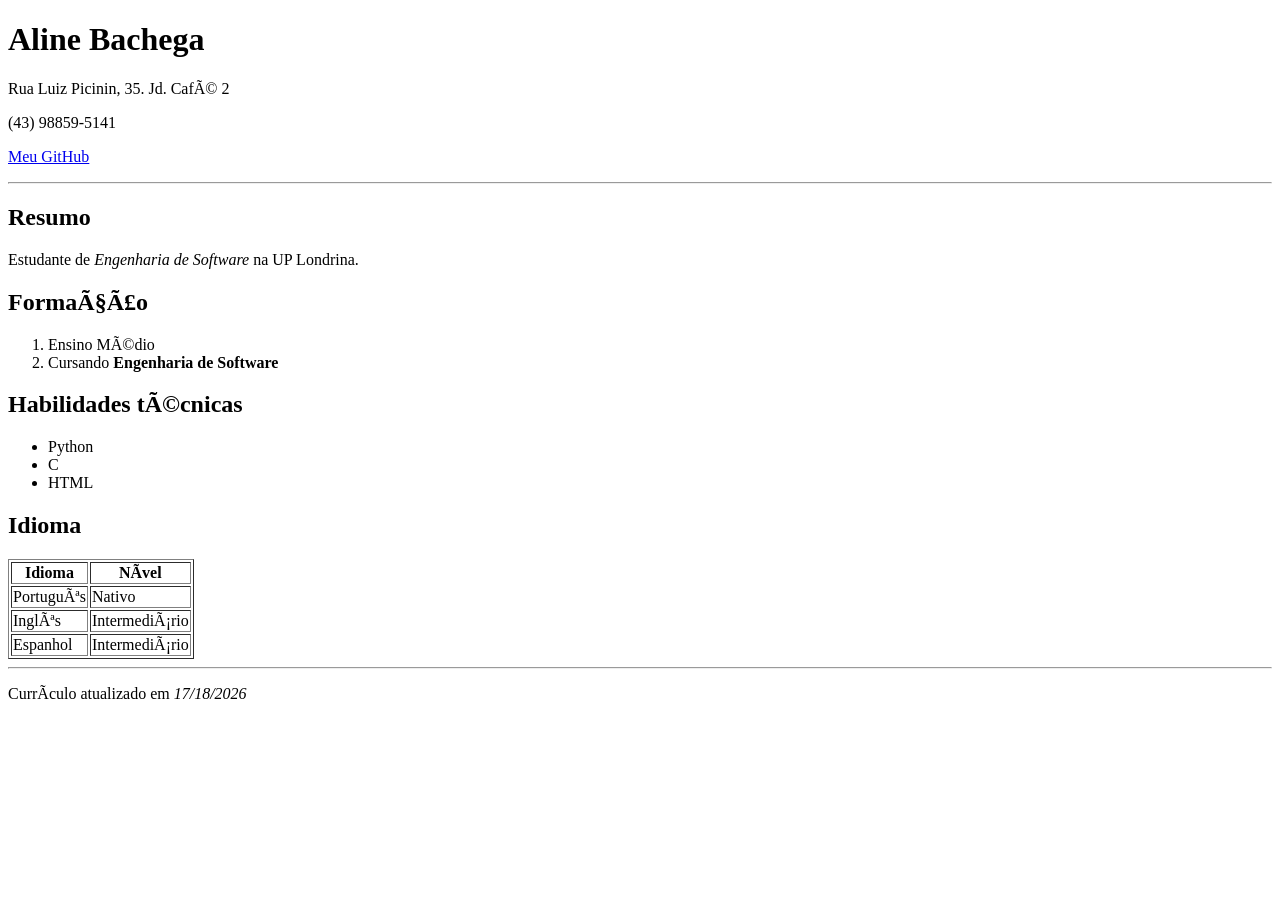
<file: aula-2/index.html>
<!DOCTYPE html>
<html lang="pt-br">
    <head>
        <meta charset="UTF-8/">
        <title>Meu curriulco</title>
    </head>
    <body>
        <div id="cabecalho">
            <h1>Aline Bachega</h1>
            <p>Rua Luiz Picinin, 35. Jd. Café 2</p>
            <p>(43) 98859-5141</p>
            <p>
                <a href="https://github.com/alinebachega">Meu GitHub</a>
            </p>
        </div>
        <hr>
        <div id="principal">
            <div>
                <h2>Resumo</h2>
                <p>
                    Estudante de <i>Engenharia de Software</i> na UP Londrina.
                </p>
            </div>
            <div>
                <h2>Formação</h2>
                <ol>
                    <li>Ensino Médio</li>
                    <li>Cursando <b>Engenharia de Software</b></li>
                </ol>
            </div>

            <div>
                <h2>Habilidades técnicas</h2>
                <ul>
                    <li>Python</li>
                    <li>C</li>
                    <li>HTML</li>
                </ul>
            </div>

            <div>
                <h2>Idioma</h2>
                <table border="1">
                    <tr>
                        <th>Idioma</th>
                        <th>Nível</th>
                    </tr>
                    <tr>
                        <td>Português</td>
                        <td>Nativo</td>
                    </tr>
                    <tr>
                        <td>Inglês</td>
                        <td>Intermediário</td>
                    </tr>
                    <tr>
                        <td>Espanhol</td>
                        <td>Intermediário</td>
                    </tr>
                </table>
            </div>

        </div>

        <hr>
        <div>
            <p>Currículo atualizado em <i>17/18/2026</i></p>
        </div>
    </body>
</html>
</file>
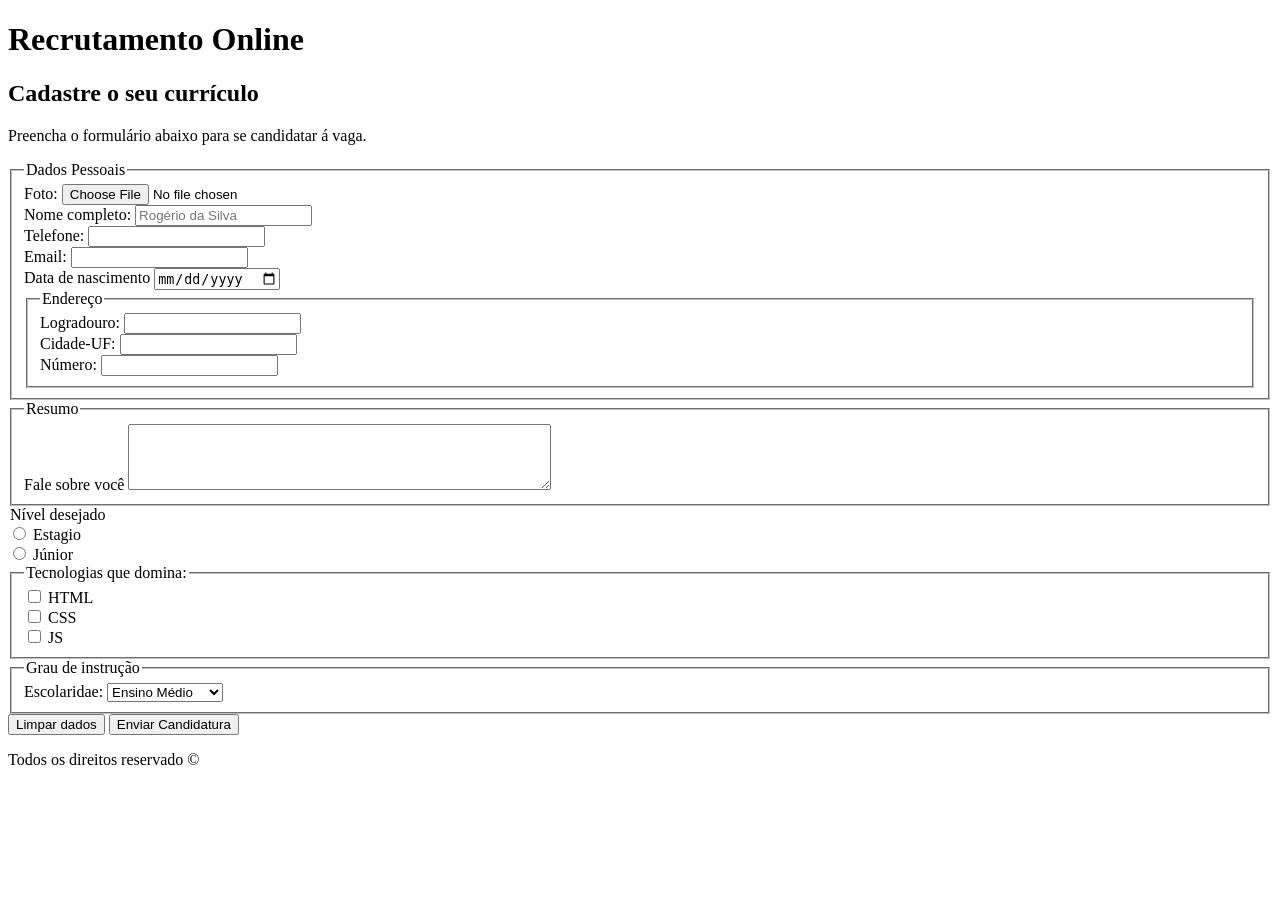
<file: aula-3/index.html>
<!DOCTYPE html>
<html lang="pt-br">
    <head>
        <title>Recrutamento online</title>
        <meta charset="UTF-8">
    </head>
    <body>
        <header>
            <h1>Recrutamento Online</h1>
        </header>
        <main>
            <section>
                <h2>Cadastre o seu currículo</h2>
                <form action="https://postman-echo.com/post" method="post" enctype="multipart/form-data">
                    <p>Preencha o formulário abaixo para se candidatar á vaga.</p>
                    <fieldset>
                        <legend>Dados Pessoais</legend>
                        <div>
                            <label for="foto_id">Foto:</label>
                            <input id="foto_id" name="foto" type="file" accept="image/*">
                        </div>
                        
                        <div>
                            <label for="nome_id">Nome completo:</label>
                            <input  id="nome_id" name="nome" type="text" placeholder="Rogério da Silva">
                        </div>

                        <div>
                            <label for="telefone_id">Telefone:</label>
                            <input id="telefome_id" name="telefone" type="tel" required>
                        </div>

                        <div>
                            <lable for="email_id">Email:</lable>
                            <input id="email_id" name="email" type="email">
                        </div>

                        <div>
                            <lable for="data_nasc_id">Data de nascimento</lable>
                            <input id="data_nasc_id" name="data_nasc_id" type="date">
                        </div>

                        <fieldset>
                            <legend>Endereço</legend>

                            <div>
                                <lable for="logradouro_id">Logradouro:</lable>
                                <input id="logradouro_id" name="Logradouro" type="text">
                            </div>

                            <div>
                                <lable for="cidade_id">Cidade-UF:</lable>
                                <input id="cidade_id" name="cidade" type="text">
                            </div>

                            <div>
                                <lable>Número:</lable>
                                <input id="numero_id" name="numero" type="number">
                            </div>
                        </fieldset>
                    </fieldset>

                    <fieldset>
                        <legend>Resumo</legend>
                        <div>
                            <lable for="resumo_id">Fale sobre você</lable>
                            <textarea id="resumo_id"
                                      name="resumo"
                                      rows="4" 
                                      cols="50"></textarea>
                        </div>
                    </fieldset>
                    <fildset>
                        <legend>Nível desejado</legend>
                        <div>

                            <input id="nivel_estagio_id"
                                   name="nivel"
                                   type="radio"
                                   value="estagio">
                            <lable for="nivel_estagio_id">Estagio</lable>
                        </div>
                        <div>
                            <input id="nivel_junior_id"
                                   name="nivel"
                                   type="radio"
                                   value="junior">
                            <label for="nivel_junior_id">Júnior</label>
                        </div>
                    </fildset>

                    <fieldset>
                        <legend>Tecnologias que domina:</legend>
                        <div>
                            <input id="tec_html_id"
                                   name="tecnologias"
                                   type="checkbox"
                                   value="html">
                            <label for="tec_html_id">HTML</label>
                        </div>
                        <div>
                            <input id="tec_css_id"
                                   name="tecnologias"
                                   type="checkbox"
                                   value="css">
                            <label for="tec_css_id">CSS</label>
                        </div>
                        <div>
                            <input id="tec_js_id"
                                   name="tecnologias"
                                   type="checkbox"
                                   value="js">
                            <label for="tec_js_id">JS</label>
                        </div>
                    </fieldset>

                    <fieldset>
                        <legend>Grau de instrução</legend>
                        <div>
                            <lable for="escolaridade_id">Escolaridae:</lable>
                            <select id="escolaridade_id" name ="escolaridade">
                                <option value="medio">Ensino Médio</option>
                                <option value="graduacao">Graduação</option>
                                <option value="pos">Pós-Graduação</option>
                            </select>
                        </div>
                    </fieldset>

                    <div>
                        <button type="reset">Limpar dados</button>
                        <button type="submit">Enviar Candidatura</button>
                    </div>

                </form>
            </section>
        </main>
        <footer>
            <p>Todos os direitos reservado &copy;</p>
        </footer>
    </body>
</html>
</file>
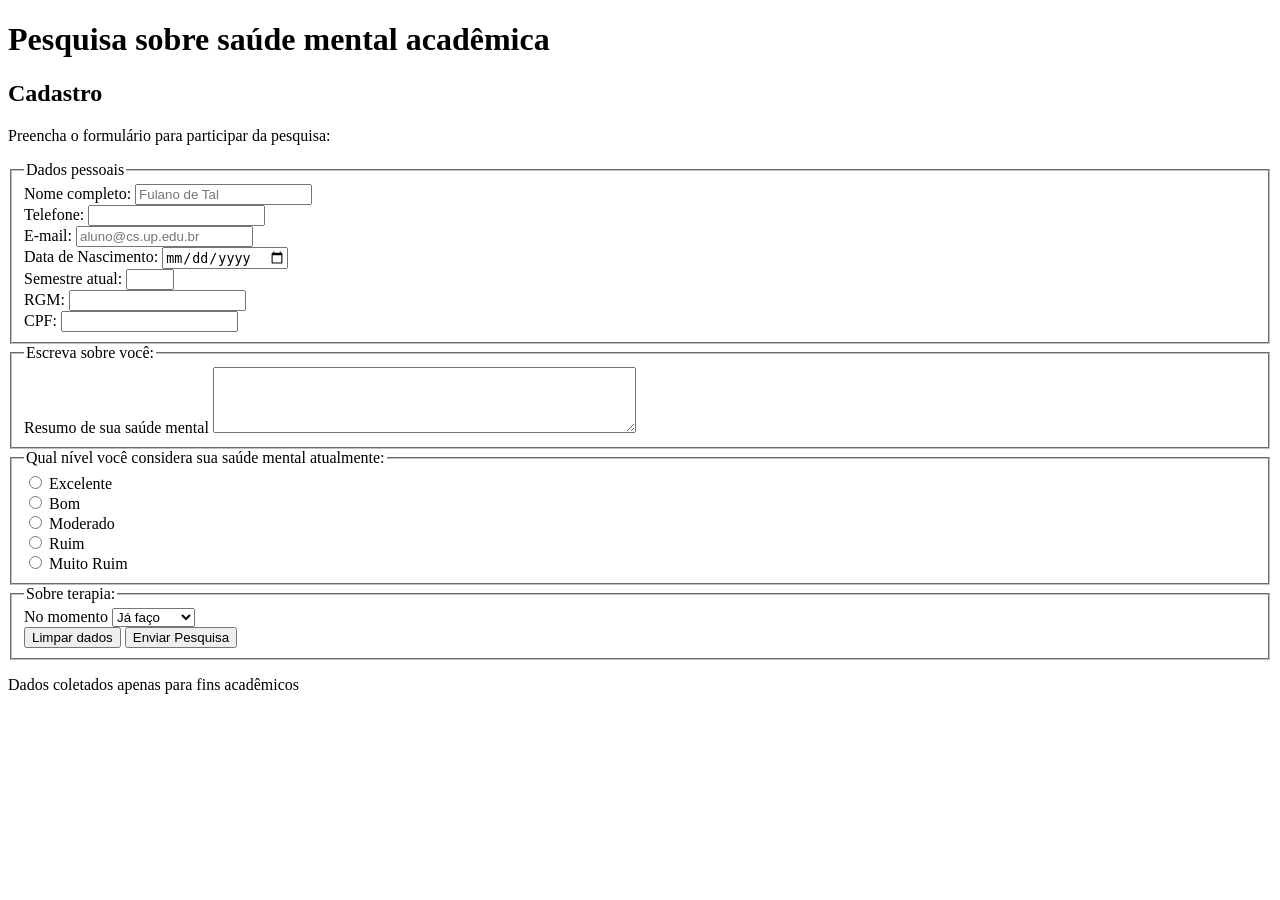
<file: aula-4/index.html>
<!DOCTYPE html>
<html lang="pt-br">
    <head>
        <meta charset="UTF-8">
        <title>Pesquisa sobre saúde mental acadêmica</title>
    </head>
    <body>
        <header class="header-info">
            <h1>Pesquisa sobre saúde mental acadêmica</h1>
        </header>
        <main>
            <section>
                <h2>Cadastro</h2>
                <form action="https://postman-echo.com/post" method="post" enctype="multipart/form-data">
                    <p>Preencha o formulário para participar da pesquisa: </p>
                    <fieldset>
                        <legend>Dados pessoais</legend>
                        <div>
                            <label for="nome_id">Nome completo:</label>
                            <input id="nome_id" name="nome" type="text" placeholder="Fulano de Tal">
                        </div>
                        <div>
                            <label for="telefone_id">Telefone:</label>
                            <input id="telefone_id" name="telefone" type="tel" required>
                        </div>
                        <div>
                            <label for="email_id">E-mail:</label>
                            <input id="email_id" name="email" type="email" placeholder="aluno@cs.up.edu.br">
                        </div>
                        <div>
                            <label for="data_nasc_id">Data de Nascimento:</label>
                            <input id="data_nasc_id" name="data_nasc" type="date">
                        </div>
                        <div>
                            <label for="semestre_id">Semestre atual:</label>
                            <input id="semestre_id" name="semestre" type="number" min="1" max="12">
                        </div>
                        <div>
                            <label for="rgm_id">RGM:</label>
                            <input id="rgm_id"  
                                   name="rgm"
                                   type="text"
                                   pattern="\d{8}\-\d{1}"
                                   title="Digite no formato 00000000-0"
                                   required>
                        </div>
                        <div>
                            <label for="cpf_id">CPF:</label>
                            <input
                                   id="cpf_id"
                                   name="cpf"
                                   type="text"
                                   pattern="\d{3}\.\d{3}\.\d{3}-\d{2}"
                                   title="Digite no formato 000.000.000-00"
                                   required>
                        </div>
                    </fieldset>

                    <fieldset>
                        <legend>Escreva sobre você:</legend>
                        <div>
                            <label for="sobre_voce_id">Resumo de sua saúde mental</label>
                            <textarea id="sobre_voce_id"
                                      name="sobrevoce"
                                      rows="4" 
                                      cols="50"></textarea>
                        </div>
                    </fieldset>
                    <fieldset>
                        <legend>Qual nível você considera sua saúde mental atualmente:</legend>
                        <div>
                            <input id="nivel_excelente_id"
                                   name="nivel"
                                   type="radio"
                                   value="excelente">
                            <label for="nivel_excelente_id">Excelente</label>
                        </div>
                        <div>
                            <input id="nivel_bom_id"
                                   name="nivel"
                                   type="radio"
                                   value="bom">
                            <label for="nivel_bom_id">Bom</label>
                        </div>
                         <div>
                            <input id="nivel_moderado_id"
                                   name="nivel"
                                   type="radio"
                                   value="moderado">
                            <label for="nivel_moderado_id">Moderado</label>
                        </div>
                         <div>
                            <input id="nivel_ruim_id"
                                   name="nivel"
                                   type="radio"
                                   value="ruim">
                            <label for="nivel_ruim_id">Ruim</label>
                        </div>
                        <div>
                            <input id="nivel_muitoruim_id"
                                   name="nivel"
                                   type="radio"
                                   value="muitoruim">
                            <label for="nivel_muitoruim_id">Muito Ruim</label>
                        </div>
                    </fieldset>
                    <fieldset>
                        <legend>Sobre terapia:</legend>
                        <div>
                            <label for="momento_id">No momento</label>
                            <select id="momento_id" name="momento">
                                <option value="faco">Já faço</option>
                                <option value="considero">Considero</option>
                                <option value="naofaria">Não Faria</option>
                            </select>
                        </div>
                        <div>
                        <button type="reset">Limpar dados</button>
                        <button type="submit">Enviar Pesquisa</button>
                        </div>
                    </fieldset>
                </form>        
            </section>
        </main>
        <footer>
            <p>Dados coletados apenas para fins acadêmicos</p>
        </footer>
    </body>
</html>
</file>
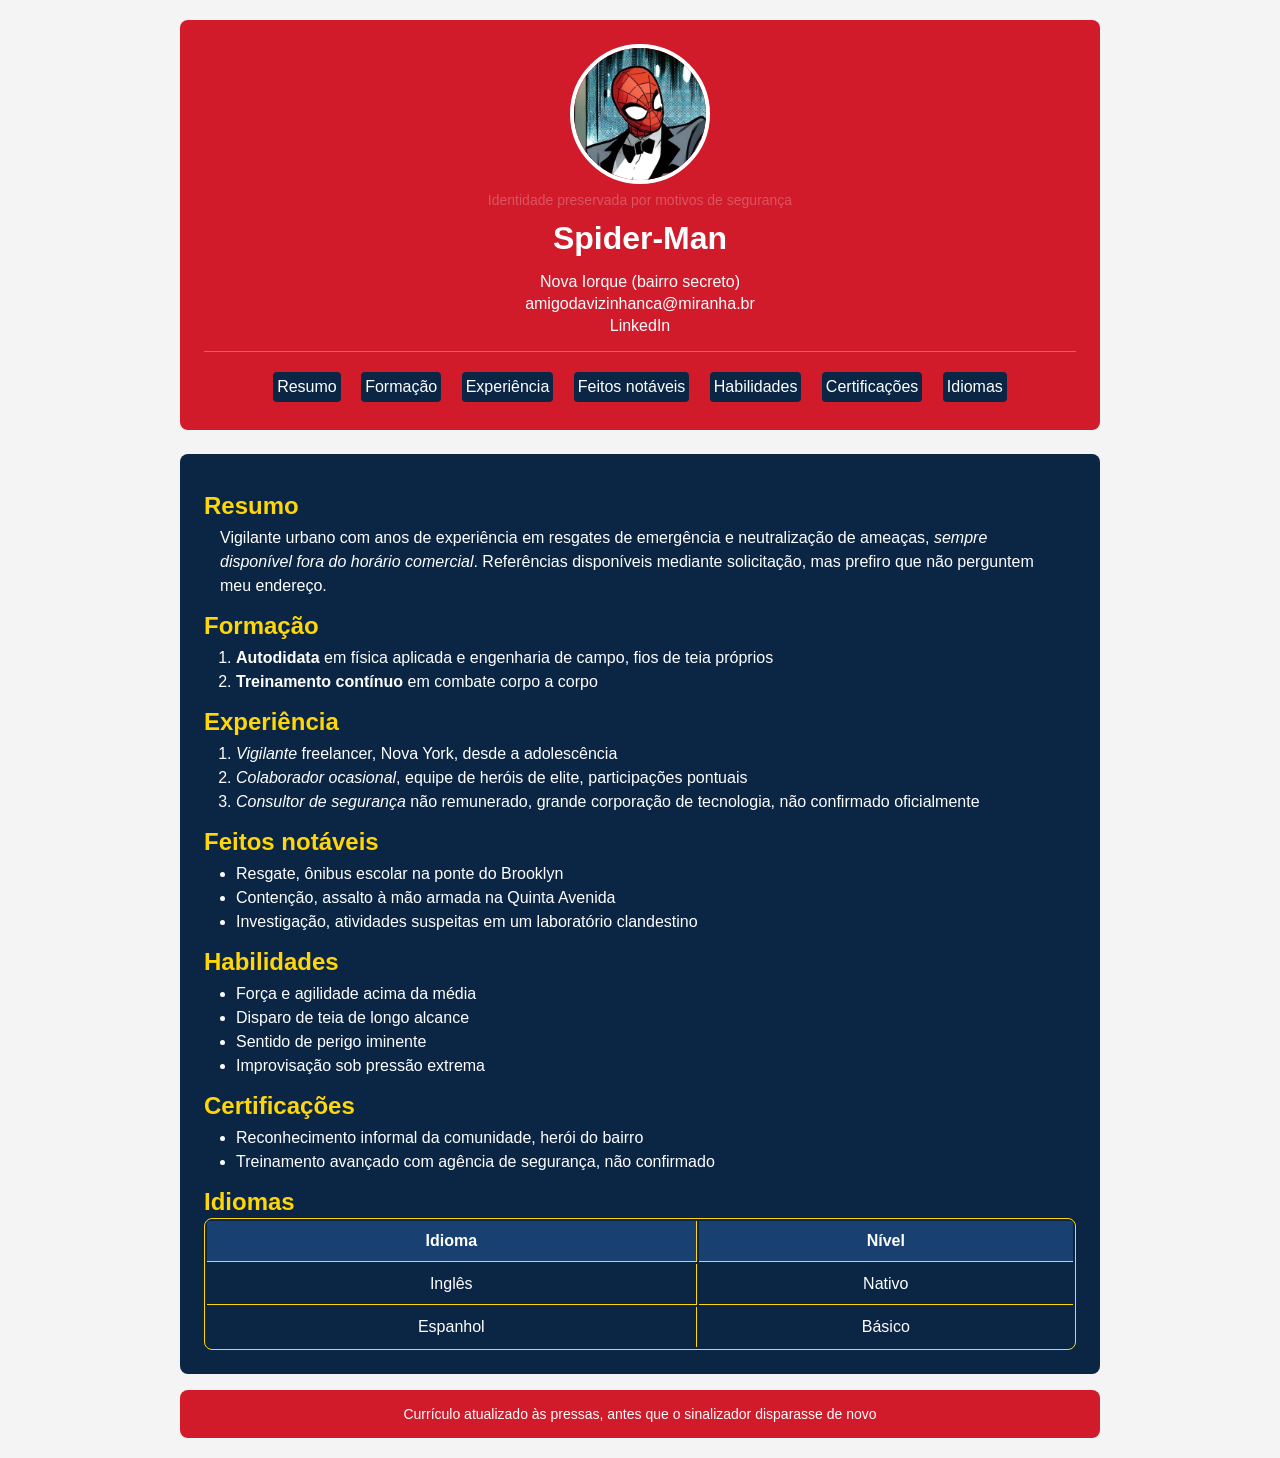
<file: aula-5/index.html>
<!DOCTYPE html>
<html lang="pt-br">
<head>

  <meta charset="UTF-8" />
  <meta name="viewport" content="width=device-width, initial-scale=1.0" />
  <title>Currículo Spider-Man</title>
  <link rel="stylesheet" href="./styles/global.css">
</head>
<body>
  <header>
    <figure>
      <img src="./images/miranha.jpg" alt="Foto de perfil, pessoa mascarada com traje vermelho e azul" />
      <figcaption>Identidade preservada por motivos de segurança</figcaption>
    </figure>
    <h1>Spider-Man</h1>
    <div class="header-info">
      <p>Nova Iorque (bairro secreto)</p>
      <p>
        <a href="mailto:amigodavizinhanca@miranha.br">amigodavizinhanca@miranha.br</a>
      </p>
      <p>
        <a href="https://www.linkedin.com/in/miranha/">LinkedIn</a>
      </p>
      <nav>
        <ul>
          <li><a href="#resumo">Resumo</a></li>
          <li><a href="#formacao">Formação</a></li>
          <li><a href="#experiencia">Experiência</a></li>
          <li><a href="#feitos">Feitos notáveis</a></li>
          <li><a href="#habilidades">Habilidades</a></li>
          <li><a href="#certificacoes">Certificações</a></li>
          <li><a href="#idiomas">Idiomas</a></li>
        </ul>
      </nav>
    </div>
  </header>

  <main>
    <section id="resumo">
      <h2>Resumo</h2>
      <p>
        Vigilante urbano com anos de experiência em resgates de emergência e neutralização de ameaças,
        <em>sempre disponível fora do horário comercial</em>. Referências disponíveis mediante solicitação,
        mas prefiro que não perguntem meu endereço.
      </p>
    </section>

    <section id="formacao">
      <h2>Formação</h2>
      <ol>
        <li><strong>Autodidata</strong> em física aplicada e engenharia de campo, fios de teia próprios</li>
        <li><strong>Treinamento contínuo</strong> em combate corpo a corpo</li>
      </ol>
    </section>

    <section id="experiencia">
      <h2>Experiência</h2>
      <ol>
        <li><em>Vigilante</em> freelancer, Nova York, desde a adolescência</li>
        <li><em>Colaborador ocasional</em>, equipe de heróis de elite, participações pontuais</li>
        <li><em>Consultor de segurança</em> não remunerado, grande corporação de tecnologia, não confirmado oficialmente</li>
      </ol>
    </section>

    <section id="feitos">
      <h2>Feitos notáveis</h2>
      <ul>
        <li>Resgate, ônibus escolar na ponte do Brooklyn</li>
        <li>Contenção, assalto à mão armada na Quinta Avenida</li>
        <li>Investigação, atividades suspeitas em um laboratório clandestino</li>
      </ul>
    </section>

    <section id="habilidades">
      <h2>Habilidades</h2>
      <ul>
        <li>Força e agilidade acima da média</li>
        <li>Disparo de teia de longo alcance</li>
        <li>Sentido de perigo iminente</li>
        <li>Improvisação sob pressão extrema</li>
      </ul>
    </section>

    <section id="certificacoes">
      <h2>Certificações</h2>
      <ul>
        <li>Reconhecimento informal da comunidade, herói do bairro</li>
        <li>Treinamento avançado com agência de segurança, não confirmado</li>
      </ul>
    </section>

    <section id="idiomas">
      <h2>Idiomas</h2>
      <table>
        <thead>
          <tr>
            <th scope="col">Idioma</th>
            <th scope="col">Nível</th>
          </tr>
        </thead>
        <tbody>
          <tr>
            <td>Inglês</td>
            <td>Nativo</td>
          </tr>
          <tr>
            <td>Espanhol</td>
            <td>Básico</td>
          </tr>
        </tbody>
      </table>
    </section>
  </main>

  <footer>
    <p>Currículo atualizado às pressas, antes que o sinalizador disparasse de novo</p>
  </footer>
</body>

</html>
</file>
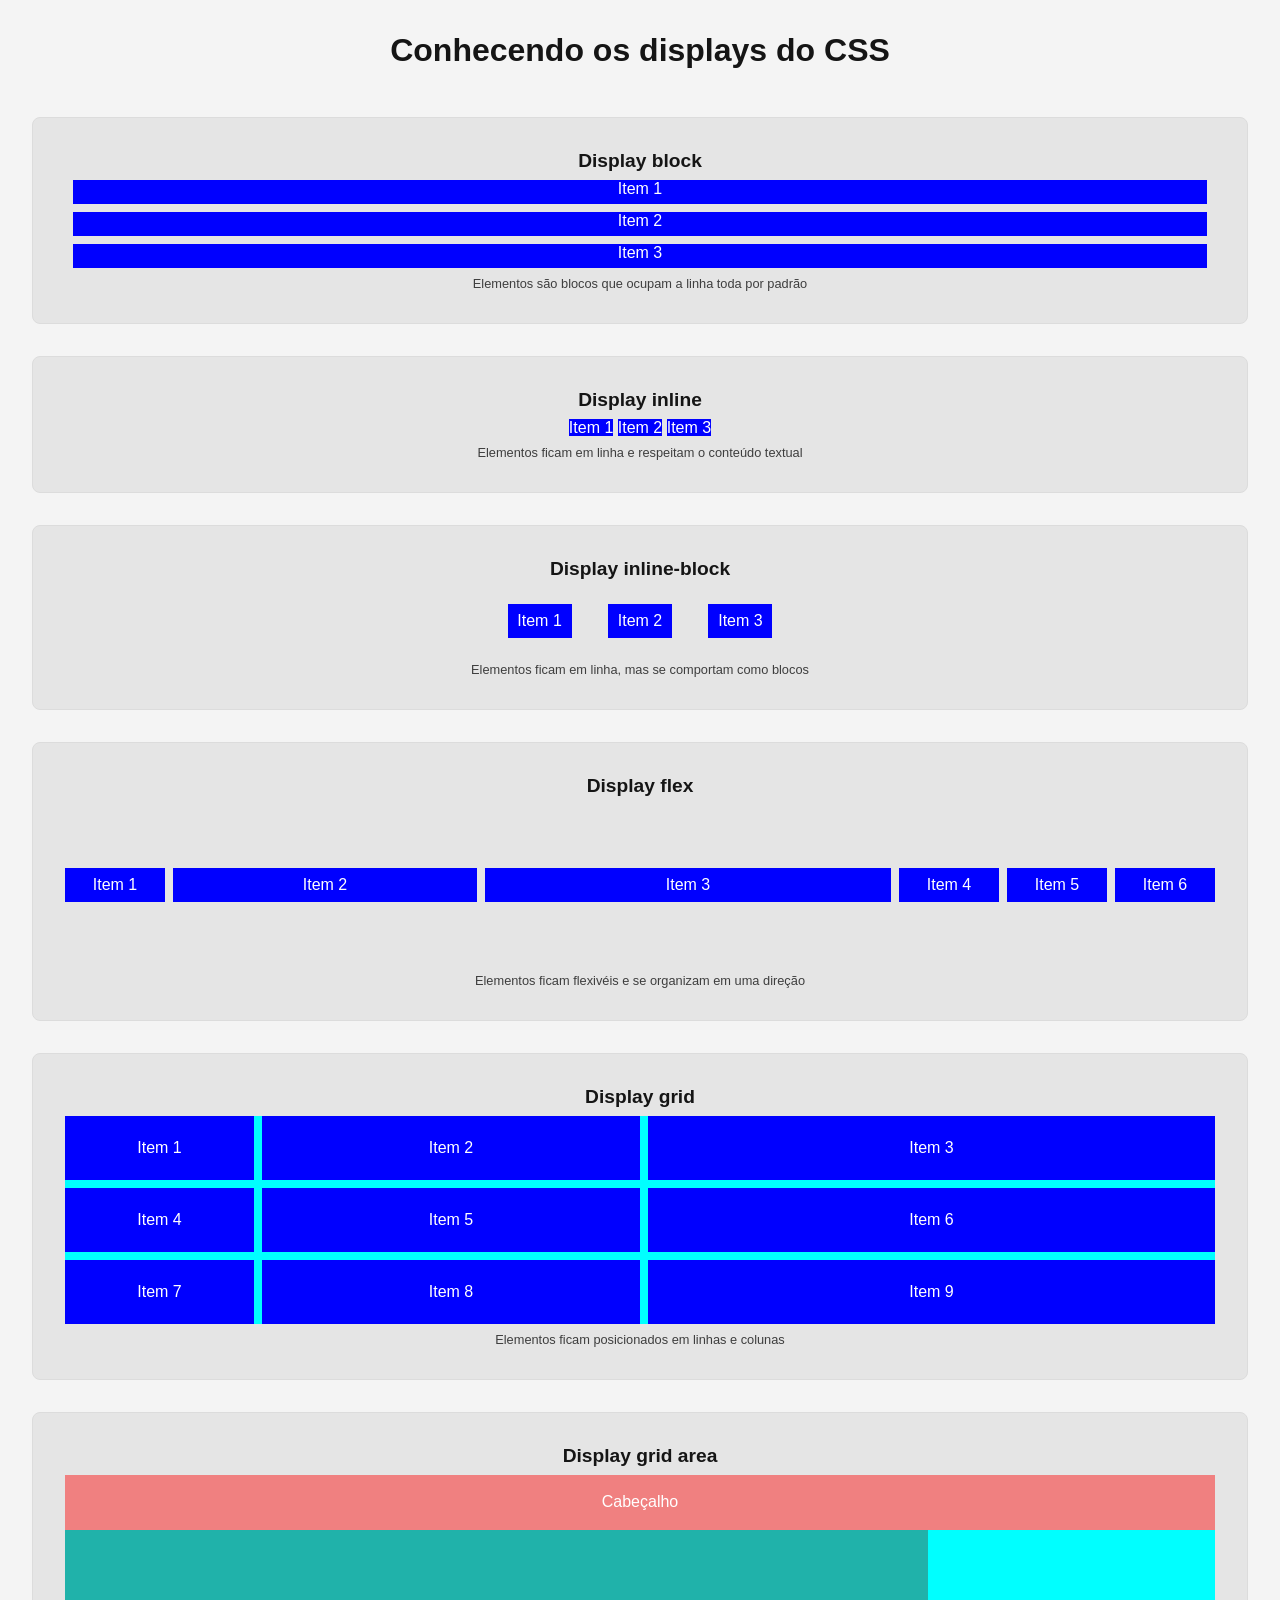
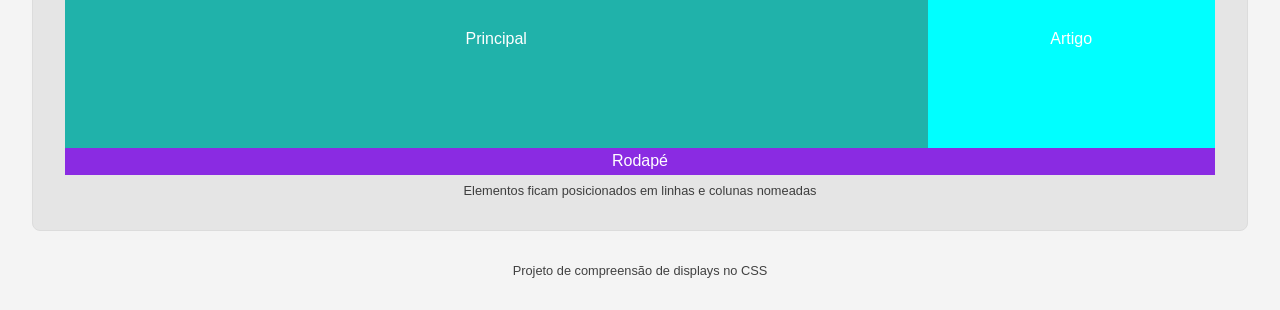
<file: aula-6/index.html>
<!DOCTYPE html>
<html lang="pt-br">
<head>
  <meta charset="UTF-8">
  <meta name="viewport" content="width=device-width, initial-scale=1.0">
  <link rel="stylesheet" href="./styles/global.css">
  <link rel="icon" href="./images/block.png" type="image/x-icon">
  <title>Conhecendo os displays</title>
</head>
<body>
  <header>
    <h1>Conhecendo os displays do CSS</h1>
  </header>
  <main>
    <section>
      <h2>Display block</h2>
      <div class="container-block">
        <div class="item">Item 1</div>
        <div class="item">Item 2</div>
        <div class="item">Item 3</div>
      </div>
      <p>Elementos são blocos que ocupam a linha toda por padrão</p>
    </section>

    <section>
      <h2>Display inline</h2>
      <div class="container-inline">
        <div class="item">Item 1</div>
        <div class="item">Item 2</div>
        <div class="item">Item 3</div>
      </div>
      <p>Elementos ficam em linha e respeitam o conteúdo textual</p>
    </section>

    <section>
      <h2>Display inline-block</h2>
      <div class="container-inline-block">
        <div class="item">Item 1</div>
        <div class="item">Item 2</div>
        <div class="item">Item 3</div>
      </div>
      <p>Elementos ficam em linha, mas se comportam como blocos</p>
    </section>

    <section>
      <h2>Display flex</h2>
      <div class="container-flex">
        <div class="item">Item 1</div>
        <div id="item-2" class="item">Item 2</div>
        <div id="item-3" class="item">Item 3</div>
        <div class="item">Item 4</div>
        <div class="item">Item 5</div>
        <div class="item">Item 6</div>
      </div>  
      <p>Elementos ficam flexivéis e se organizam em uma direção</p>
    </section>
    
    <section>
      <h2>Display grid</h2>
      <div class="container-grid">
        <div class="item">Item 1</div>
        <div class="item">Item 2</div>
        <div class="item">Item 3</div>
        <div class="item">Item 4</div>
        <div class="item">Item 5</div>
        <div class="item">Item 6</div>
        <div class="item">Item 7</div>
        <div class="item">Item 8</div>
        <div class="item">Item 9</div>
      </div>  
      <p>Elementos ficam posicionados em linhas e colunas</p>
    </section>

    <section>
      <h2>Display grid area</h2>
      <div class="container-grid-area">
        <div class="item item-cabecalho">Cabeçalho</div>
        <div class="item item-principal">Principal</div>
        <div class="item item-artigo">Artigo</div>
        <div class="item item-rodape">Rodapé</div>
      </div>
      <p>Elementos ficam posicionados em linhas e colunas nomeadas</p>
    </section>

  </main>
  <footer>
    <p>Projeto de compreensão de displays no CSS</p>
  </footer>
</body>
</html>
</file>
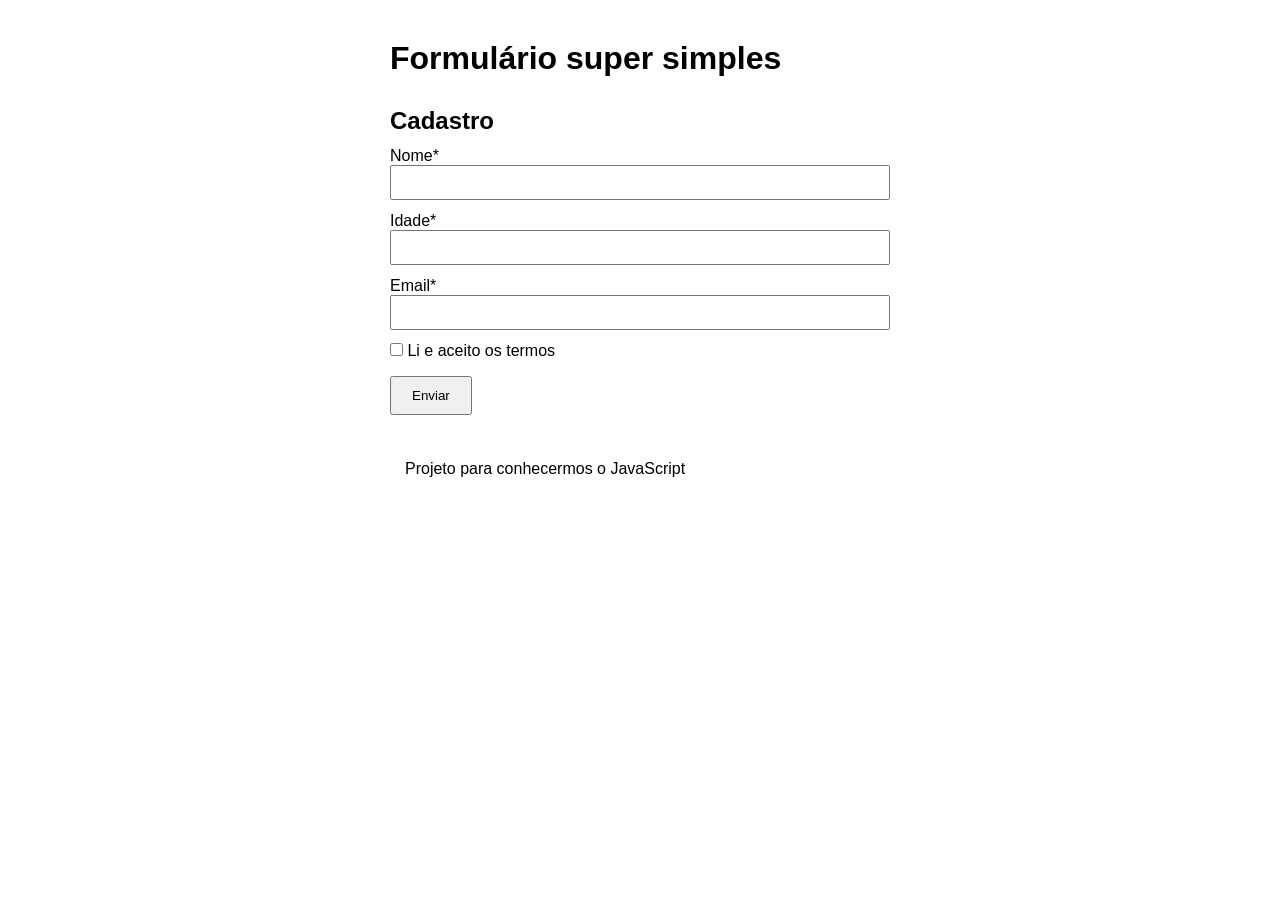
<file: aula-7/index.html>
<!DOCTYPE html>
<html lang="pt-br">
<head>
  <meta charset="UTF-8">
  <meta name="viewport" content="width=device-width, initial-scale=1.0">
  <title>Aprendeno JavaScript</title>
  <link rel="stylesheet" href="./styles/global.css">
  <script src="./scripts/index.js" defer></script>
</head>
<body>
  <header>
    <h1>Formulário super simples</h1>
  </header>

  <main>
    <h2>Cadastro</h2>
    <form id=cadastro">

      <label for="nome">Nome*</label>
      <input type="text" id="nome">
      <p id="erro-nome" class="oculto"></p>

      <label for="idade">Idade*</label>
      <input type="number" id="idade">
      <p id="erro-idade" class="oculto"></p>

      <label for="email">Email*</label>
      <input type="email" id="email">
      <p id="erro-email" class="oculto"></p>

      <label for="">
        <input type="checkbox" id="termos">
        <span>Li e aceito os termos</span>
        <p id="erro-termos" class="oculto"></p>
      </label>

      <button onclick="executar(event)">Enviar</button>
      <p id="concluido" class="oculto"></p>

    </form>
  </main>

  <footer>
    <p>Projeto para conhecermos o JavaScript</p>
  </footer>
</body>
</html>
</file>
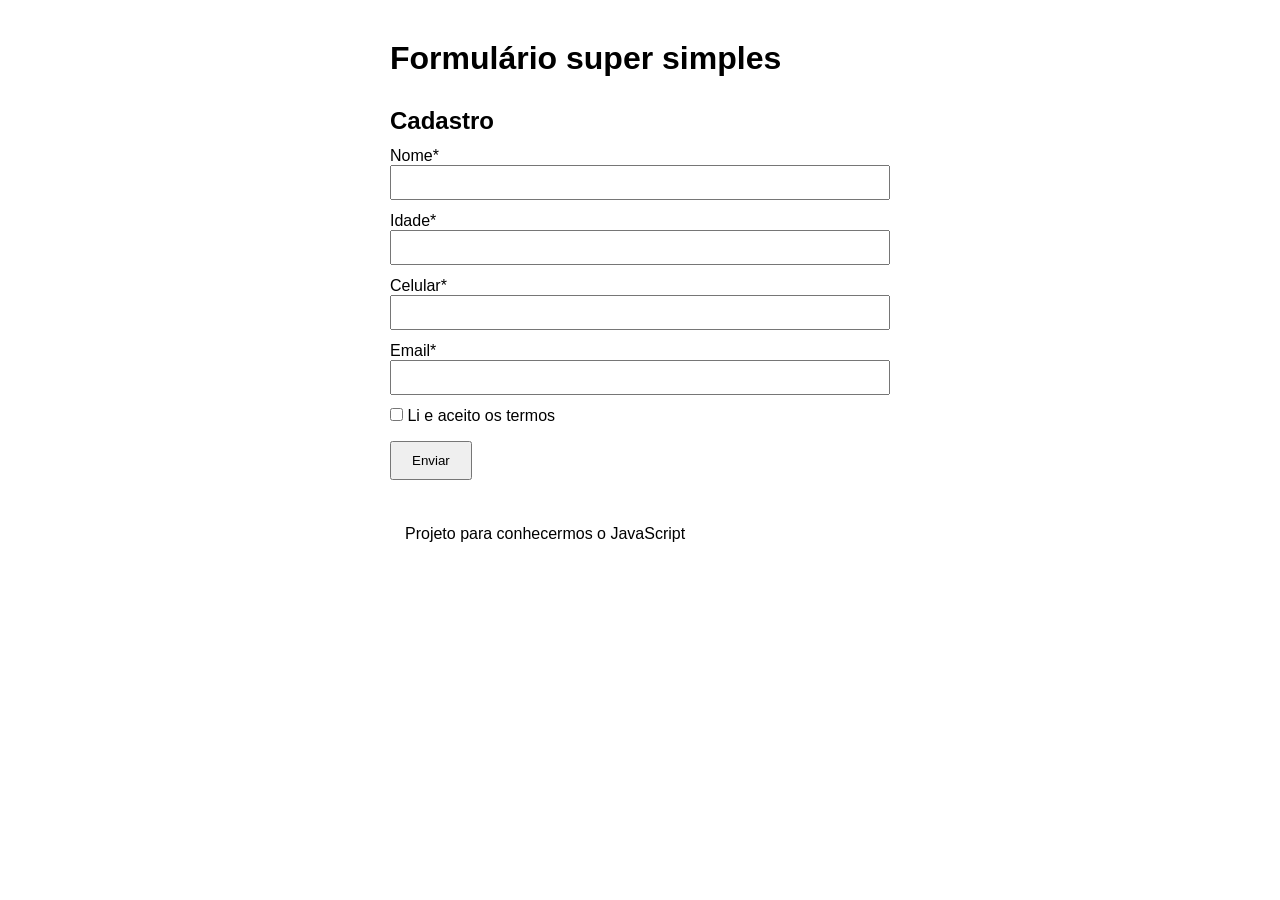
<file: aula-8/index.html>
<!DOCTYPE html>
<html lang="pt-BR">
<head>
  <meta charset="UTF-8">
  <meta name="viewport" content="width=device-width, initial-scale=1.0">
  <link rel="stylesheet" href="styles/global.css">
  <script src="scripts/index.js" defer></script>
  <title>Formulário JS</title>
</head>
<body>
  <header>
    <h1>Formulário super simples</h1>
  </header>
  <main>
    <h2>Cadastro</h2>
    <form id="cadastro" novalidate onsubmit="executar(event)">
      <label for="nome">Nome*</label>
      <input type="text" id="nome">
      <p id="erro-nome" class="oculto"></p>

      <label for="idade">Idade*</label>
      <input type="number" id="idade">
      <p id="erro-idade" class="oculto"></p>

      <label for="Celular">Celular*</label>
      <input type="text" id="celular" oninput="mascararCelular(event)">
      <p id="erro-celular" class="oculto"></p>


      <label for="email">Email*</label>
      <input type="email" id="email">
      <p id="erro-email" class="oculto"></p>

      <label>
        <input type="checkbox" id="termos">
        Li e aceito os termos
        <p id="erro-termos" class="oculto"></p>
      </label>

      <button type="submit">Enviar</button>
      <p id="concluido" class="oculto"></p>

    </form>
  </main>
  <footer>
    <p>Projeto para conhecermos o JavaScript</p>
  </footer>
</body>
</html>
</file>
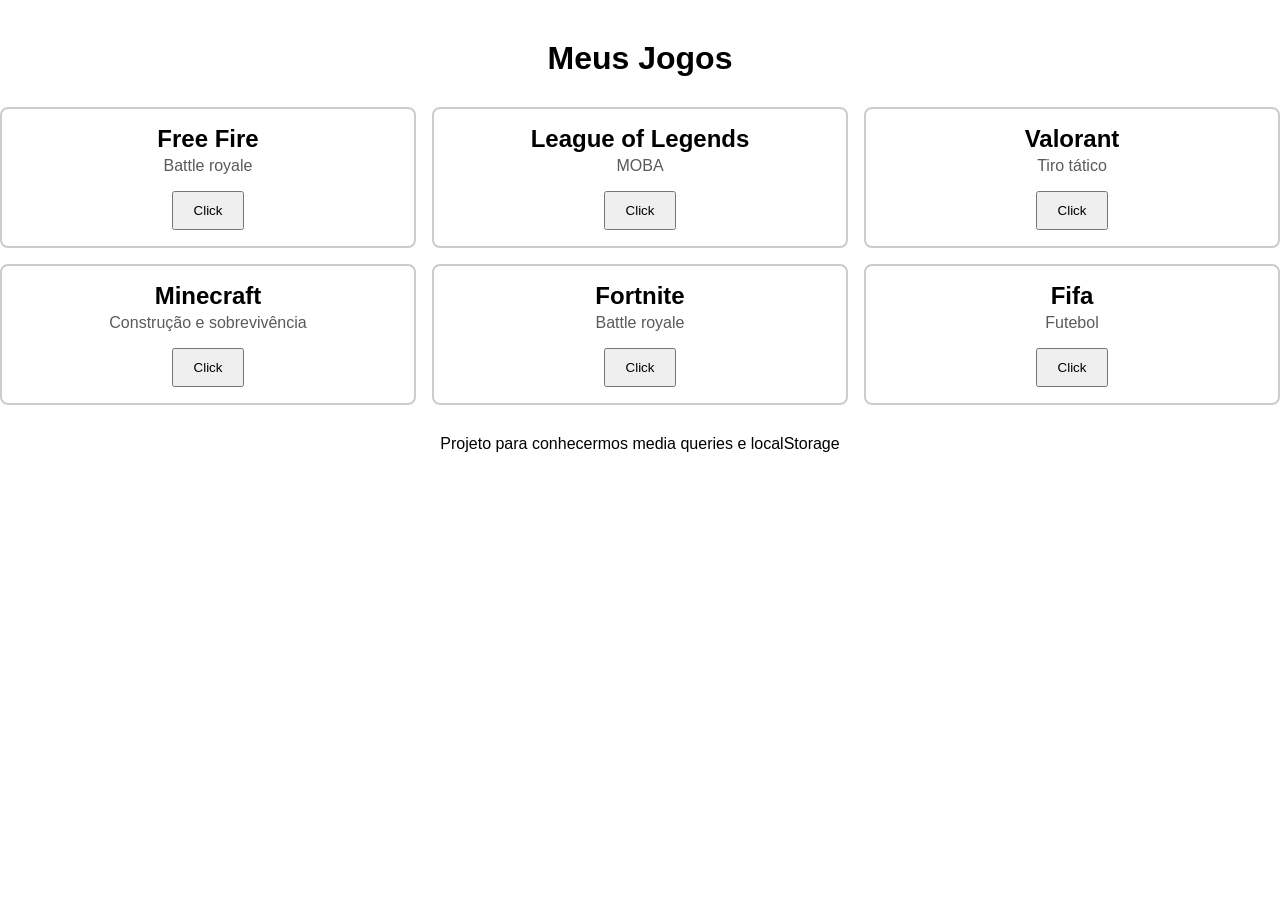
<file: aula-9/index.html>
<!DOCTYPE html>
<html lang="pt-BR">
<head>
  <meta charset="UTF-8">
  <meta name="viewport" content="width=device-width, initial-scale=1.0">
  <link rel="stylesheet" href="./styles/global.css">
  <script src="./scripts/index.js" defer></script>
  <title>Meus Jogos</title>
</head>
<body>
  <header>
    <h1>Meus Jogos</h1>
  </header>
  <main>
    <section class="container-cards">

      <div class="card" id="free-fire">
        <h2>Free Fire</h2>
        <p>Battle royale</p>
        <button onclick="marcar('free-fire', 'Free fire')">Click</button>
      </div>

      <div class="card" id="lol">
        <h2>League of Legends</h2>
        <p>MOBA</p>
        <button onclick="marcar('lol', 'League of Legends')">Click</button>
      </div>

      <div class="card" id="valorant">
        <h2>Valorant</h2>
        <p>Tiro tático</p>
        <button onclick="marcar('valorant', 'Valorant')">Click</button>
      </div>

      <div class="card" id="minecraft">
        <h2>Minecraft</h2>
        <p>Construção e sobrevivência</p>
        <button onclick="marcar('minecraft', 'Minecraft')">Click</button>
      </div>

      <div class="card" id="fortnite">
        <h2>Fortnite</h2>
        <p>Battle royale</p>
        <button onclick="marcar('fortnite', 'Fortnite')">Click</button>
      </div>

      <div class="card" id="fifa">
        <h2>Fifa</h2>
        <p>Futebol</p>
        <button onclick="marcar('fifa', 'Fifa')">Click</button>
      </div>

    </section>
  </main>
  <footer>
    <p>Projeto para conhecermos media queries e localStorage</p>
  </footer>
</body>
</html>
</file>
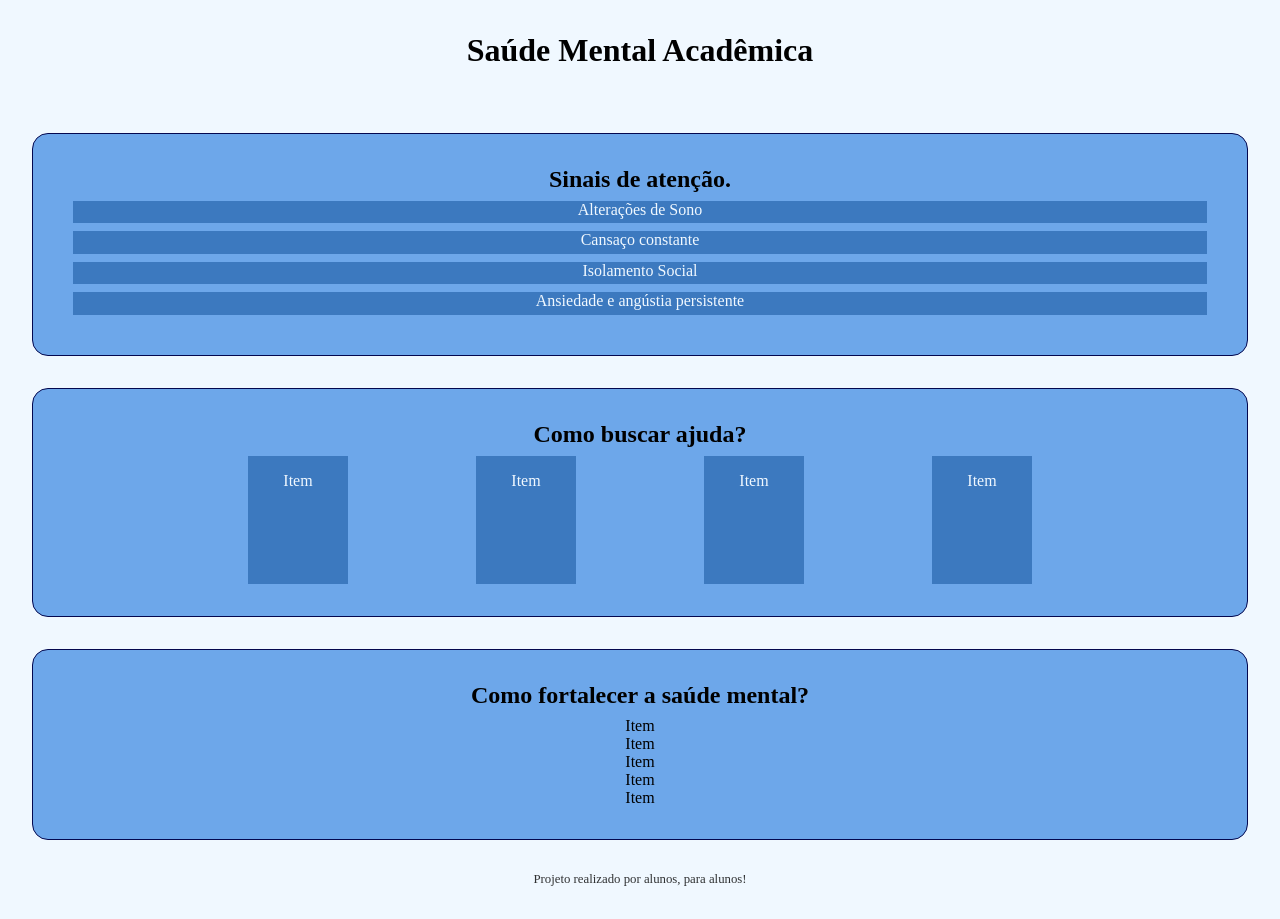
<file: aula-6/atividade 2/index.html>
<!DOCTYPE html>
<html lang="pt-br">
<head>
    <meta charset="UTF-8">
    <meta name="viewport" content="width=device-width, initial-scale=1.0">
    <link rel="stylesheet" href="./styles/global.css">
    <title>Estudos Displays</title>
</head>
<body>
    <header>
        <h1>Saúde Mental Acadêmica</h1>
    </header>
    <main>
        <section>
            <h2>Sinais de atenção.</h2>
            <div class="container-block">
                <div class="item">Alterações de Sono</div>
                <div class="item">Cansaço constante</div>
                <div class="item">Isolamento Social</div>
                <div class="item">Ansiedade e angústia persistente</div>
            </div>
        </section>
        <section>
            <h2>Como buscar ajuda?</h2>
            <div class="container-flex">
                <div class="item">Item</div>
                <div class="item">Item</div>
                <div class="item">Item</div>
                <div class="item">Item</div>
            </div>
        </section>
        <section>
            <h2>Como fortalecer a saúde mental?</h2>
            <div class="container-grid-area"></div>
                <div class="inicio">Item</div>
                <div class="secao1">Item</div>
                <div class="secao2">Item</div>
                <div class="secao3">Item</div>
                <div class="fim">Item</div>
        </section>
    </main>
    <footer>
        <p>Projeto realizado por alunos, para alunos!</p>
    </footer>
</body>
</html>
</file>
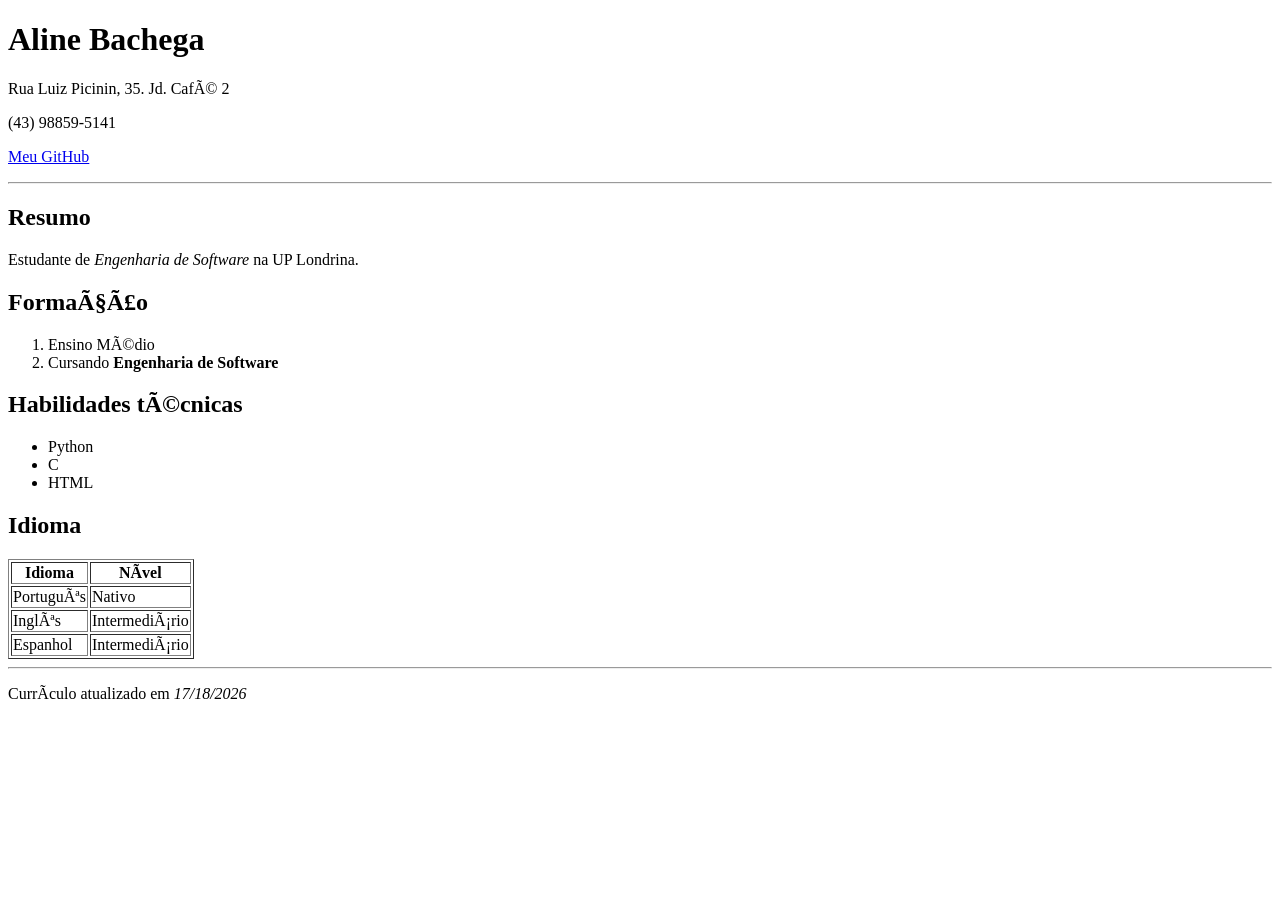
<file: aula-2/index_semantico.html>
<!DOCTYPE html>
<html lang="pt-br">

<head>
    <meta charset="UTF-8/">
    <title>Meu curriulco</title>
</head>

<body>
    <header>
        <h1>Aline Bachega</h1>
        <p>Rua Luiz Picinin, 35. Jd. Café 2</p>
        <p>(43) 98859-5141</p>
        <p>
            <a href="https://github.com/alinebachega">Meu GitHub</a>
        </p>
        <header>

            <hr>

            <main>
                <section>
                    <h2>Resumo</h2>
                    <p>
                        Estudante de <em>Engenharia de Software</em> na UP Londrina.
                    </p>
                </section>

                <section>
                    <h2>Formação</h2>
                    <ol>
                        <li>Ensino Médio</li>
                        <li>Cursando <strong>Engenharia de Software</strong></li>
                    </ol>
                </section>

                <section>
                    <h2>Habilidades técnicas</h2>
                    <ul>
                        <li>Python</li>
                        <li>C</li>
                        <li>HTML</li>
                    </ul>
                </section>

                <section>
                    <h2>Idioma</h2>
                    <table border="1">
                        <tr>
                            <th>Idioma</th>
                            <th>Nível</th>
                        </tr>
                        <tr>
                            <td>Português</td>
                            <td>Nativo</td>
                        </tr>
                        <tr>
                            <td>Inglês</td>
                            <td>Intermediário</td>
                        </tr>
                        <tr>
                            <td>Espanhol</td>
                            <td>Intermediário</td>
                        </tr>
                    </table>
                </section>

            </main>
            <hr>
            <footer>
                <p>Currículo atualizado em <em>17/18/2026</em></p>
            </footer>
</body>
</html>
</file>
<file: aula-5/styles/global.css>
*{
    margin: 0;
    padding: 0;
    box-sizing: border-box;
}

body{
    font-size: 16px;
    font-family: Arial, Helvetica, sans-serif;
    color: #1a1a1a;
    background-color: #f4f4f4;
    padding: 1.25rem;
    max-width: 60rem;
    margin: auto;
}

header {
    background-color: #d11a2a;
    color: #ffffff;
    padding: 1.5rem;
    border-radius: 0.5rem;
    text-align: center;
}

header img {
    width: 8.75rem;
    height: 8.75rem;
    border-radius: 50%;
    border: 0.25rem solid #ffffff;
}

header figcaption{
    font-size: 0.875rem;
    opacity: 0.25;
    margin-top: 0.25rem;
}

header h1 {
    margin-top: 0.75rem;
    font-size: 2rem;
}
/* Criação de classe*/
.header-info {
    margin-top: 1rem;
}
/* Restringe o estilo aos p dentro dos header*/
header p {
    margin-top: 0.25rem;
}

header a {
    color: inherit;
    text-decoration: none;
}

a:hover {
    opacity: 0.8;
    cursor: pointer;
    color: #ffd607;
    transition: 0.5s;
}

nav {
    margin-top: 1rem;
    padding-top: 1rem;
    border-top: 0.0625rem solid rgba(255, 255, 255, 0.3);
}

nav ul{
    list-style: none;
}

nav li {
    display: inline-block;
    margin: 0.25rem 0.5rem;
}

nav a {
    display: block;
    background-color: #0b2545;
    padding: 0.375rem 0.25rem;
    border-radius: 0.25rem;
    /*margin: 0.25rem;*/
}

main {
    padding: 1.5rem;
    color: #ffffff;
    background-color: #0b2545;
    margin-top: 1.5rem;
    border-radius: 0.5rem;
}

section {
    margin-top: 1rem;
    line-height: 1.5rem;
}

section h2 {
    color: #ffd607
}

section p {
    margin: 0.5rem 1rem;
}

section ul,
section ol {
    margin: 0.5rem 1rem;
    padding-left: 1rem;
}

table {
    width: 100%;
    margin-top: 0.25rem;
    border: 0.00275rem solid #ffd607;
    border-radius: 0.5rem;
}

table th {
    background-color: #184071;
}

table th,
table td {
padding: 0.5rem;
text-align: center;
border-right: 0.0075rem solid #ffd607;
border-bottom: 0.0075rem solid #ffd607;
}

table th:last-child,
table td:last-child {
    border-right: none;
}

table tr:last-child td {
    border-bottom: none;
}

footer {
    margin-top: 1rem;
    font-size: 0.875rem;
    text-align: center;
    color: #ffffff;
    background-color: #d11a2a;
    padding: 1rem;
    border-radius: 0.5rem;
}
</file>
<file: aula-6/styles/global.css>
* {
  margin: 0;
  padding: 0;
  box-sizing: border-box;
}

body {
  font-size: 16px;
  font-family: "Franklin Gothic Medium", sans-serif;
  padding: 2rem;
  background-color: #f4f4f4;
  color: #151515;
}

h1 {
  text-align: center;
  margin-bottom: 3rem;
}

h2 {
  font-size: 1.2rem;
  margin-bottom: 0.5rem;
}

p {
  opacity: 0.8;
  font-size: 0.8rem;
  margin-top: 0.5rem;
}

section {
  background-color: #e5e5e5;
  padding: 2rem;
  margin-bottom: 2rem;
  border-radius: 0.5rem;
  border: 1px solid #dcdcdc;
  text-align: center;
}

footer {
  text-align: center;
}

.item {
  background-color: blue;
  color: white;
}

.container-block .item {
  display: block;
  height: 1.5rem;
  margin: 0.5rem;
}

.container-inline .item {
  display: inline;
}

.container-inline-block .item {
  display: inline-block;
  padding: 0.5rem;
  margin: 1rem;
  width: 4rem;
}

.container-flex {
  display: flex;
  justify-content: center;
  align-items: center;
  flex-wrap: wrap;
  height: 10rem;
  gap: 0.5rem;
}

.container-flex .item {
  padding: 0.5rem;
  flex-basis: 100px;
  flex-shrink: 0;
  flex-grow: 0;
}

#item-2 {
  flex-grow: 2;
}

#item-3 {
  flex-grow: 3;
}

.container-grid {
  background-color: aqua;
  display: grid;
  grid-template-columns: 1fr 2fr 3fr;
  grid-auto-rows: minmax(4rem, auto);
  gap: 0.5rem;
}

.container-grid .item {
  display: flex;
  align-items: center;
  justify-content: center;
}

.container-grid-area {
  display: grid;
  grid-template-areas:
    "cabecalho  cabecalho"
    "principal  artigo"
    "rodape     rodape";
  grid-template-columns: 3fr 1fr;
  grid-template-rows: 1fr 4fr 0.5fr;
  height: 300px;
}

.container-grid-area div {
  display: flex;
  align-items: center;
  justify-content: center;
}

.container-grid-area .item-cabecalho {
  grid-area: cabecalho;
  background-color: lightcoral;
}

.container-grid-area .item-principal {
  grid-area: principal;
  background-color: lightseagreen;
}

.container-grid-area .item-artigo {
  grid-area: artigo;
  background-color: aqua;
}

.container-grid-area .item-rodape {
  grid-area: rodape;
  background-color: blueviolet;
}
</file>
<file: aula-7/styles/global.css>
* {
    margin: 0;
    padding: 0;
    box-sizing: border-box;
}

html {
    font-size: 62.5%;
}

body {
    font-family: Arial, sans-serif;
    font-size: 1.6rem;
    max-width: 50rem;
    margin: 4rem auto;

}

main {
    margin-top: 3rem;
}

footer {
    margin-top: 3rem;
}

footer p {
    margin-top: 1rem;
    padding: 1.5rem;
}

label {
    display: block;
    margin-top: 1.2rem;
}

input[type="text"],
input[type="number"],
input[type="email"] {
    padding: 0.8rem;
    width: 100%
}

button {
    padding: 1rem 2rem;
    margin-top: 1.6rem;
}

.oculto {
    display: none;
}

.sucesso {
    background-color: #ffe08a;
    font-weight: bold;
}

.erro {
    color: #8a1c1c;
    background-color: #ffe6e6;
}
</file>
<file: aula-8/styles/global.css>
* {
  margin: 0;
  padding: 0;
  box-sizing: border-box;
}

html {
  font-size: 62.5%;
}

body {
  font-family: Arial, sans-serif;
  font-size: 1.6rem;
  max-width: 50rem;
  margin: 4rem auto;
}

main {
  margin-top: 3rem;
}

footer {
  margin-top: 3rem;
}

footer p {
  margin-top: 1rem;
  padding: 1.5rem;
}

label {
  display: block;
  margin-top: 1.2rem;
}

input[type="text"],
input[type="number"],
input[type="email"] {
  padding: 0.8rem;
  width: 100%;
}

button {
  padding: 1rem 2rem;
  margin-top: 1.6rem;
}

.oculto {
  display: none;
}

.sucesso {
  background-color: #ffe08a;
  font-weight: bold;
}

.erro {
  color: #8a1c1c;
  background-color: #ffe6e6;
}
</file>
<file: aula-9/styles/global.css>
* {
  margin: 0;
  padding: 0;
  box-sizing: border-box;
}

html {
  font-size: 62.5%;
}

body {
  font-family: Arial, sans-serif;
  font-size: 1.6rem;
  margin: 4rem auto;
}

h1 {
  text-align: center;
}

main {
  margin-top: 3rem;
}

footer {
  margin-top: 3rem;
  text-align: center;
}

button {
  padding: 1rem 2rem;
  margin-top: 1.6rem;
}

.container-cards {
  display: grid;
  grid-template-columns: 1fr;
  gap: 1.6rem;
}

@media (min-width: 768px) {
  .container-cards {
    grid-template-columns: 1fr 1fr;
  }
}

@media (min-width: 992px) {
  .container-cards {
    grid-template-columns: 1fr 1fr 1fr;
  }
}

.card {
  padding: 1.6rem;
  border: 0.2rem solid #cccccc;
  border-radius: 0.8rem;
  text-align: center;
}

.card p {
  margin-top: 0.4rem;
  color: #5a5a5a;
}

.marcado {
  border-color: #0d35de;
  background-color: #e9ecf5;
}
</file>
<file: aula-6/atividade 2/styles/global.css>
* {
  margin: 0;
  padding: 0;
  box-sizing: border-box;
}

body {
    font-size: 16px;
    font-family: 'Times New Roman';
    padding: 2rem;
    background-color:aliceblue;
    color:black;
}

h1 {
    text-align: center;
    margin-bottom: 4rem;
}

h2 {
    font-size: 1.5rem;
    margin-bottom: 0.5rem;
}

p {
    text-align: center;
    opacity: 0.8;
    font-size: 0.8rem;
    margin-top: 0.5rem;
}

section {
  background-color:rgb(109, 167, 234);
  padding: 2rem;
  margin-bottom: 2rem;
  border-radius: 1rem;
  border: 1px solid #04084f;
  text-align: center;
}

footer {
    text-align: center;
}

.item {
    background-color: rgb(60, 121, 191) ;
    color:aliceblue;
}

.container-block .item {
    display: block;
    height: 1.4rem;
    margin: 0.5rem;
}

.container-flex {
    display: flex;
    justify-content: center;
    align-items: stretch;
    flex-wrap: wrap;
    height: 8rem;
    gap: 8rem;
}

.container-flex .item {
    padding: 1rem;
    flex-basis: 100px;
    flex-shrink: 0;
    flex-grow: 0;
}

.container-grid-area {
    display: grid;
    grid-template-areas: ;
}
</file>
